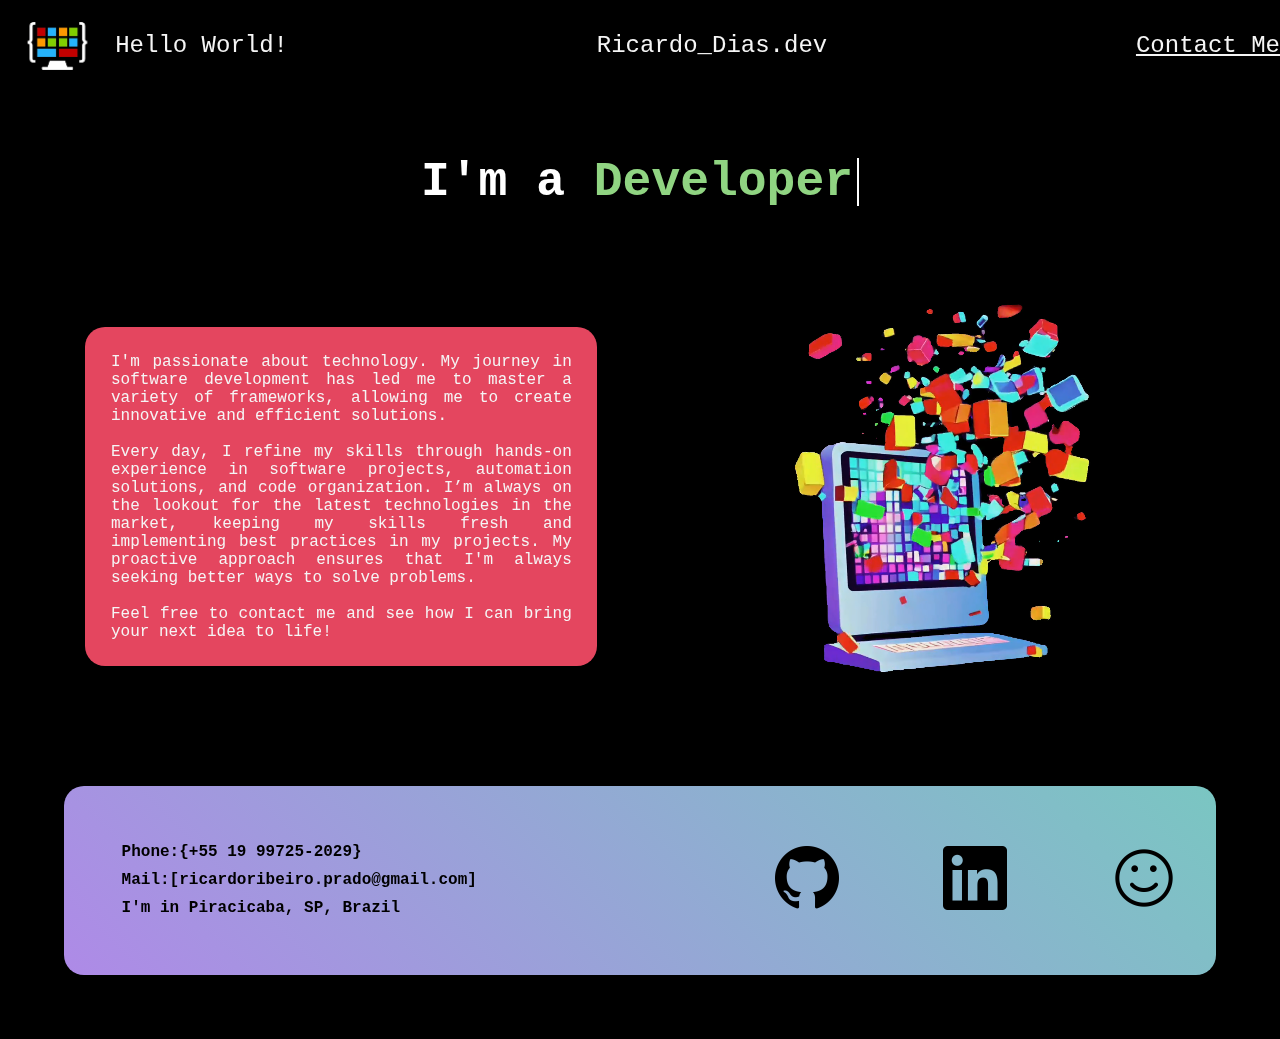
<file: index.html>
<!DOCTYPE html>
<html lang="pt-br">
  <head>
    <title>Ricardo_Dias.dev</title>
    <meta charset="utf-8">
    <meta name="viewport" content="width=device-width, initial-scale=1.0">
    <link rel="stylesheet" href="index.css" alt="python snakes">
  </head>
  <body>
    <div class="page">
      <div>
        <nav>
          <div class="nav-left">
            <img src=images/pc_logo_white.png class="logo">
            <p>Hello World!</p>
          </div>
            <p class="myname">Ricardo_Dias.dev</p>
            <a class="contactme" href="#bottom">Contact Me</a>
        </nav>
      </div>
      <div class="header-div">
          <h1 class="typing-text">I'm a&nbsp;</h1>
          <span id="text"><script src="js/typing.js"></script></span>
          <span class="cursor"></span>
      </div>
      <div class="content">
        <div id="floatingBlock"><script src="js/floatingblock.js"></script></div>
        <p class="aboutme">
          I'm passionate about technology. My journey in software development has led me to master
          a variety of frameworks,
          allowing me to create innovative and efficient solutions.<br><br>
          Every day, I refine my skills through hands-on experience in software projects, automation solutions,
          and code organization. I’m always on the lookout for the latest technologies in the market,
          keeping my skills fresh and implementing best practices in my projects. 
          My proactive approach ensures that I'm always seeking better ways to solve problems. <br><br>
          Feel free to contact me and see how I can bring your next idea to life!
        </p>
        <video autoplay muted loop src=images/pc_receiving_info.mp4 class="pc_video">
      </div>
      <div class="contacts" name="bottom" id="bottom">
        <ul class="number-info">
          <p>Phone:{+55 19 99725-2029}</p>
          <p>Mail:[ricardoribeiro.prado@gmail.com]</p>
          <p>I'm in Piracicaba, SP, Brazil</p>
        </ul>
        <ul>  
          <li><a href="https://github.com/30dias"><img class="giticon" src=images/github-icon.png> </a></li>
          <li><a href="https://www.linkedin.com/in/ricardo-prado-dias/"><img class="linkedinicon" src=images/linkedin-icon.png> </a></li>
          <li><img class="smile" src=images/smile-icon.png></li>
        </ul>
      </div>
    </div>
  </body>
</html>
</file>
<file: index.css>
*{
    margin: 0;
    padding: 0;
    font-family: 'Courier New', Courier, monospace;
    box-sizing: border-box;
}

body{
    background-color: black;
}

.page{
    width: 100%;
}

nav{
    display: flex;
    align-items: center;
    justify-content: space-between;
    width: 100%;
    color: whitesmoke;
    cursor: default;
    font-size: 1.5rem;
}

.nav-left {
    display: flex;
    align-items: center;
}

.logo{
    width: 9vw;
    animation: colorchange 3s alternate infinite;
}
@keyframes colorchange{
    100%{
        filter: hue-rotate(360deg);
    }
}

.contactme{
    display: flex;
    color:whitesmoke;
}

.header-div{
    display: flex;
    height: 20vh;
    width: 100%;
    align-items: center;
    justify-content: center;
    z-index: 1;
    cursor: default;
}

.typing-text{
    font-size: 3rem;
    color: white;
    z-index: 1;
}

.header-div span{
    font-size: 3rem;
    font-weight: bold;
    font-family: 'Courier New', Courier, monospace;
    z-index: 1;
}

.cursor{
    display: inline-block;
    width: 2px;
    height: 3rem;
    background-color: white;
    margin-left: 4px;
    animation: blink 0.8s infinite;
}
@keyframes blink {
    50% {
        opacity: 0;
    }
}

.content{
    display: flex;
    width: 100%;
    justify-content: space-evenly;
    align-items: center;
}

.aboutme{
    text-align: justify;
    width: 40%;
    padding: 2%;
    position: relative;
    background-color: #E4465F;
    border-radius: 20px;
    color: whitesmoke;
    cursor: default;
}

#floatingBlock {
    position: absolute;
    background-color: #4CDA80;
    width: 5vw;
    height: 5vh;
    transition: all 1s ease-in-out;
  }

.pc_video{
    width: 40%;
    height: 450px;
    z-index: -2;
}

.contacts{
    display: flex;
    width: 90%;
    margin: 5%;
    border-radius: 20px;
    background-image: linear-gradient(45deg,#AE8AE7, #7AC6C2 );
    align-items: center;
    justify-content: center;
}
.number-info{
    display: flex;
    flex-direction: column;
    align-items: flex-start;
    padding: 5%;
    gap: 10px;
}
.number-info p{
    font-weight: bolder;
}
.contacts ul{
    display: flex;
    justify-content: space-evenly;
    width: 100%;
    list-style: none;
}
.contacts ul li a img{
    width: 5vw;
}
.giticon:hover{
    border-radius: 50%;
    background: white;
}
.linkedinicon:hover{
    border-radius: 6px;
    background: white;
}

.smile{
    position: absolute;
    width: 5vw;
}
.smile:hover{
    transform: rotate(180deg);
    width: 5.2vw;
}

@media screen and (max-width: 800px) {

    nav {
        font-size: 1rem;
    }

    .contactme {
        font-size: 0.8rem;
        align-self: center;
    }

    .logo{
        width: 80px;
    }

    .nav-left p {
        opacity: 0;
        width: 0;
    }

    .typing-text, .header-div span, .cursor{
        font-size: 1.8rem;
    }

    .content {
        display: flex;
        flex-direction: column;
    }

    .aboutme, .pc_video {
        width: 100%;
    }

    .contacts {
        display: flex;
        flex-direction: column;
        font-size: 0.8rem;
    }

    .contacts ul li a img{
        width: 40px;
    }

    .smile{
        width: 40px;
    }
    .smile:hover{
        width: 42px;
    }
}
</file>
